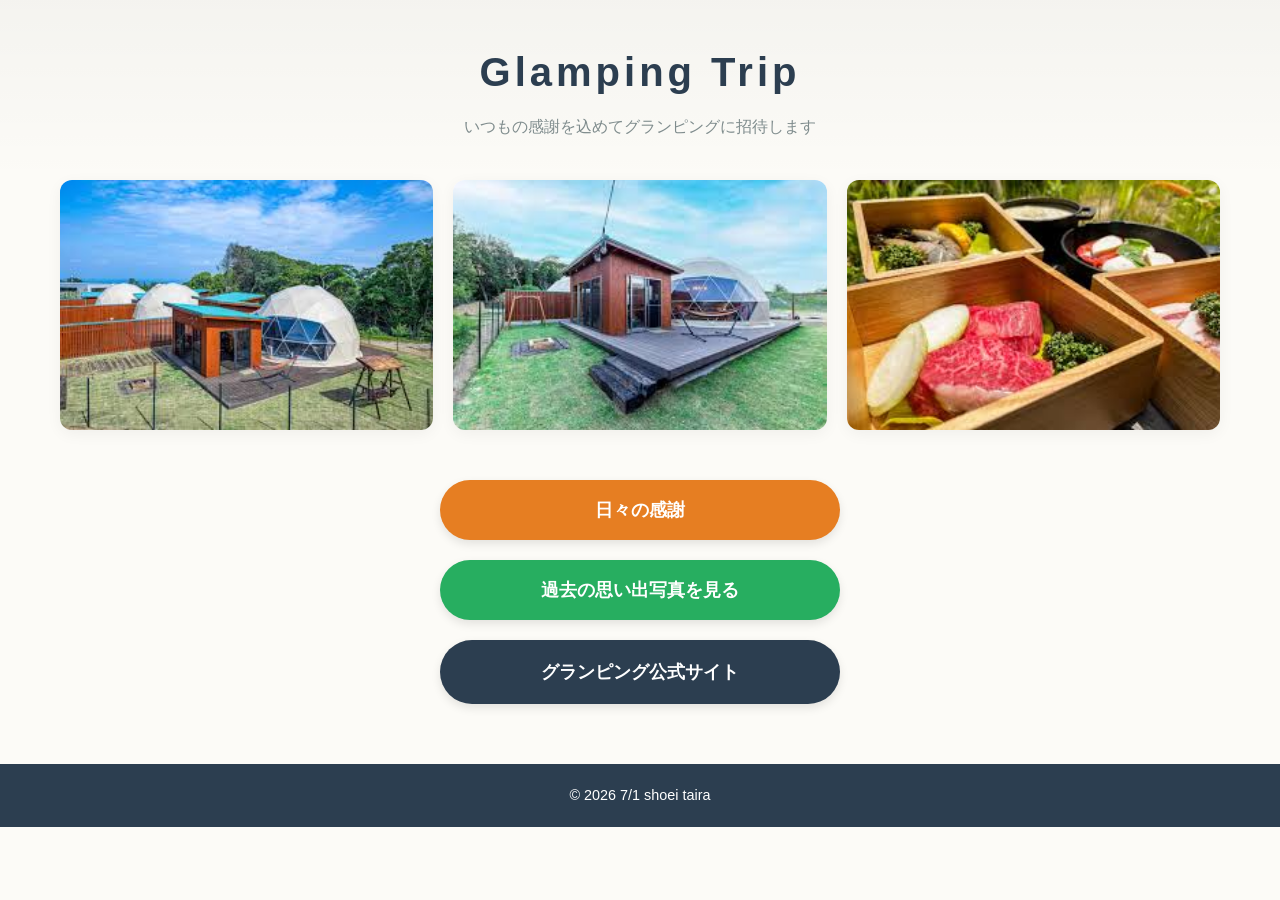
<file: index.html>
<!DOCTYPE html>
<html lang="ja">
<head>
    <meta charset="UTF-8">
    <meta name="viewport" content="width=device-width, initial-scale=1.0">
    <title>Glamping Memorial Site</title>
    <style>
        /* --- 全体のリセットと基本設定 --- */
        * {
            margin: 0;
            padding: 0;
            box-sizing: border-box;
        }
        body {
            font-family: 'Helvetica Neue', Arial, 'Hiragino Kaku Gothic ProN', 'Hiragino Sans', sans-serif;
            background-color: #fcfbf7; /* 温かみのあるオフホワイト */
            color: #4a4a4a;
            line-height: 1.6;
        }

        /* --- ヘッダー --- */
        header {
            text-align: center;
            padding: 40px 20px;
            background: linear-gradient(rgba(0,0,0,0.03), rgba(0,0,0,0));
        }
        header h1 {
            font-size: 2.5rem;
            color: #2c3e50;
            letter-spacing: 0.1em;
            margin-bottom: 10px;
        }
        header p {
            font-size: 1rem;
            color: #7f8c8d;
        }

        /* --- メインコンテンツ枠 --- */
        main {
            max-width: 1200px;
            margin: 0 auto;
            padding: 0 20px 60px 20px;
        }

        /* --- フォトギャラリー（写真3枚） --- */
        .gallery {
            display: grid;
            grid-template-columns: repeat(auto-fit, minmax(300px, 1fr));
            gap: 20px;
            margin-bottom: 50px;
        }
        .photo-card {
            background: #fff;
            border-radius: 12px;
            overflow: hidden;
            box-shadow: 0 4px 15px rgba(0,0,0,0.05);
            transition: transform 0.3s ease;
        }
        .photo-card:hover {
            transform: translateY(-5px);
        }
        .photo-card img {
            width: 100%;
            height: 250px;
            object-fit: cover; /* 画像の比率を保ったまま綺麗に収めます */
            display: block;
        }

        /* --- ボタンエリア --- */
        .nav-buttons {
            display: flex;
            flex-direction: column;
            align-items: center;
            gap: 20px;
            margin-top: 40px;
        }
        /* 共通のボタンデザイン */
        .btn {
            display: inline-block;
            width: 100%;
            max-width: 400px;
            padding: 18px 30px;
            font-size: 1.1rem;
            font-weight: bold;
            text-align: center;
            text-decoration: none;
            border: none;
            border-radius: 50px;
            cursor: pointer;
            transition: all 0.3s ease;
            box-shadow: 0 4px 10px rgba(0,0,0,0.1);
        }
        /* 各ボタンの色分け（グランピングに合うアースカラー） */
        .btn-thanks {
            background-color: #e67e22; /* 温かみのあるオレンジ */
            color: white;
        }
        .btn-thanks:hover {
            background-color: #d35400;
        }
        .btn-memory {
            background-color: #27ae60; /* 森をイメージしたグリーン */
            color: white;
        }
        .btn-memory:hover {
            background-color: #219653;
        }
        .btn-official {
            background-color: #2c3e50; /* シックなネイビー */
            color: white;
        }
        .btn-official:hover {
            background-color: #1a252f;
        }

        /* --- フッター --- */
        footer {
            text-align: center;
            padding: 20px;
            font-size: 0.9rem;
            color: #bdc3c7;
            background-color: #2c3e50;
            color: #fff;
        }
    </style>
</head>
<body>

    <header>
        <h1>Glamping Trip</h1>
        <p>いつもの感謝を込めてグランピングに招待します</p>
    </header>

    <main>
        <section class="gallery">
            <div class="photo-card">
                <img src="1.jpg" alt="グランピング写真 1">
            </div>
            <div class="photo-card">
                <img src="2.jpg" alt="グランピング写真 2">
            </div>
            <div class="photo-card">
                <img src="3.jpg" alt="グランピング写真 3">
            </div>
        </section>

        <section class="nav-buttons">
            <button class="btn btn-thanks" id="btnThank">日々の感謝</button>
            
            <button class="btn btn-memory" id="btnMemory">過去の思い出写真を見る</button>
            
            <a href="https://www.awaji-domeglamping.com/" target="_blank" class="btn btn-official" id="btnOfficial">グランピング公式サイト</a>
        </section>
    </main>

    <footer>
        <p>&copy; 2026 7/1 shoei taira</p>
    </footer>

    <script>
        // 各ボタンをクリックしたときの動きを制御します
        
        // 1. 感謝を伝えるページへの遷移
        document.getElementById('btnThank').addEventListener('click', function() {
            // 例: thanks.html に遷移する場合
            window.location.href = 'thank.html'; 
            // ※まだページがない場合はアラートを出すテスト用コードに変えることもできます：
            // alert('感謝のページへ移動します（実装待ち）');
        });

        // 2. 過去の写真ページへの遷移
        document.getElementById('btnMemory').addEventListener('click', function() {
            // 例: memory.html に遷移する場合
            window.location.href = 'memory.html';
        });

        // 3. 公式サイトへのボタン（念のためクリックログなどを残したい場合用）
        // ※HTML側の href="https://example.com" を実際のURLに書き換えるだけで動きます。
        document.getElementById('btnOfficial').addEventListener('click', function() {
            console.log('公式サイトへ移動しました');
        });
    </script>
</body>
</html>
</file>
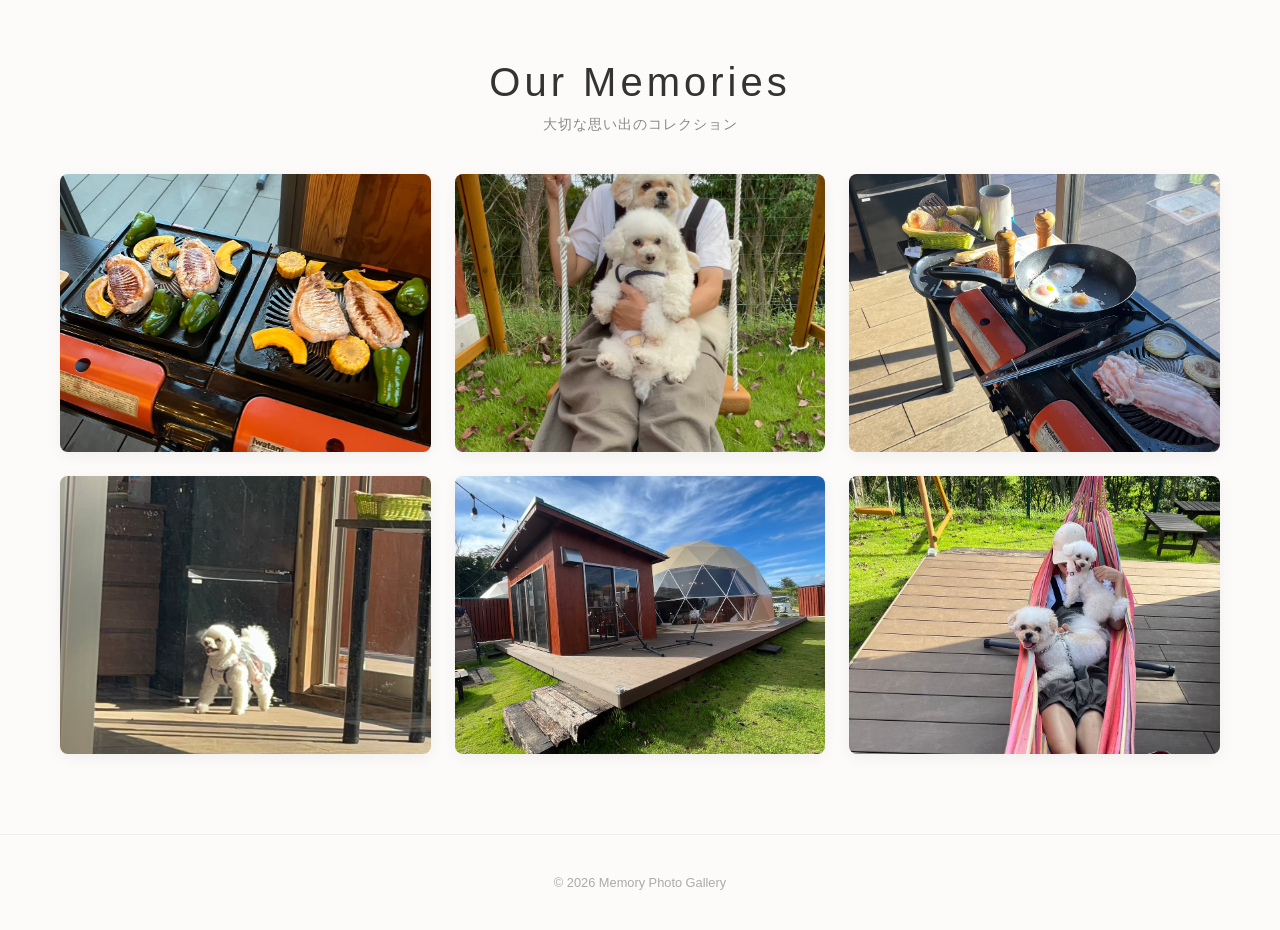
<file: memory.html>
<!DOCTYPE html>
<html lang="ja">
<head>
    <meta charset="UTF-8">
    <meta name="viewport" content="width=device-width, initial-scale=1.0">
    <title>My Memory Gallery</title>
    <link rel="stylesheet" href="style.css">
</head>
<body>

    <header class="gallery-header">
        <h1>Our Memories</h1>
        <p>大切な思い出のコレクション</p>
    </header>

    <main class="gallery-container">
        <div class="gallery-item"><img src="4.JPG" alt="思い出の写真4"></div>
        <div class="gallery-item"><img src="5.JPG" alt="思い出の写真5"></div>
        <!-- <div class="gallery-item"><img src="6.JPG" alt="思い出の写真6"></div> -->
        <div class="gallery-item"><img src="7.JPG" alt="思い出の写真7"></div>
        <div class="gallery-item"><img src="8.JPG" alt="思い出の写真8"></div>
        <div class="gallery-item"><img src="9.JPG" alt="思い出の写真9"></div>
        <div class="gallery-item"><img src="10.JPG" alt="思い出の写真10"></div>
    </main>

    <footer class="gallery-footer">
        <p>&copy; 2026 Memory Photo Gallery</p>
    </footer>

</body>
</html>
</file>
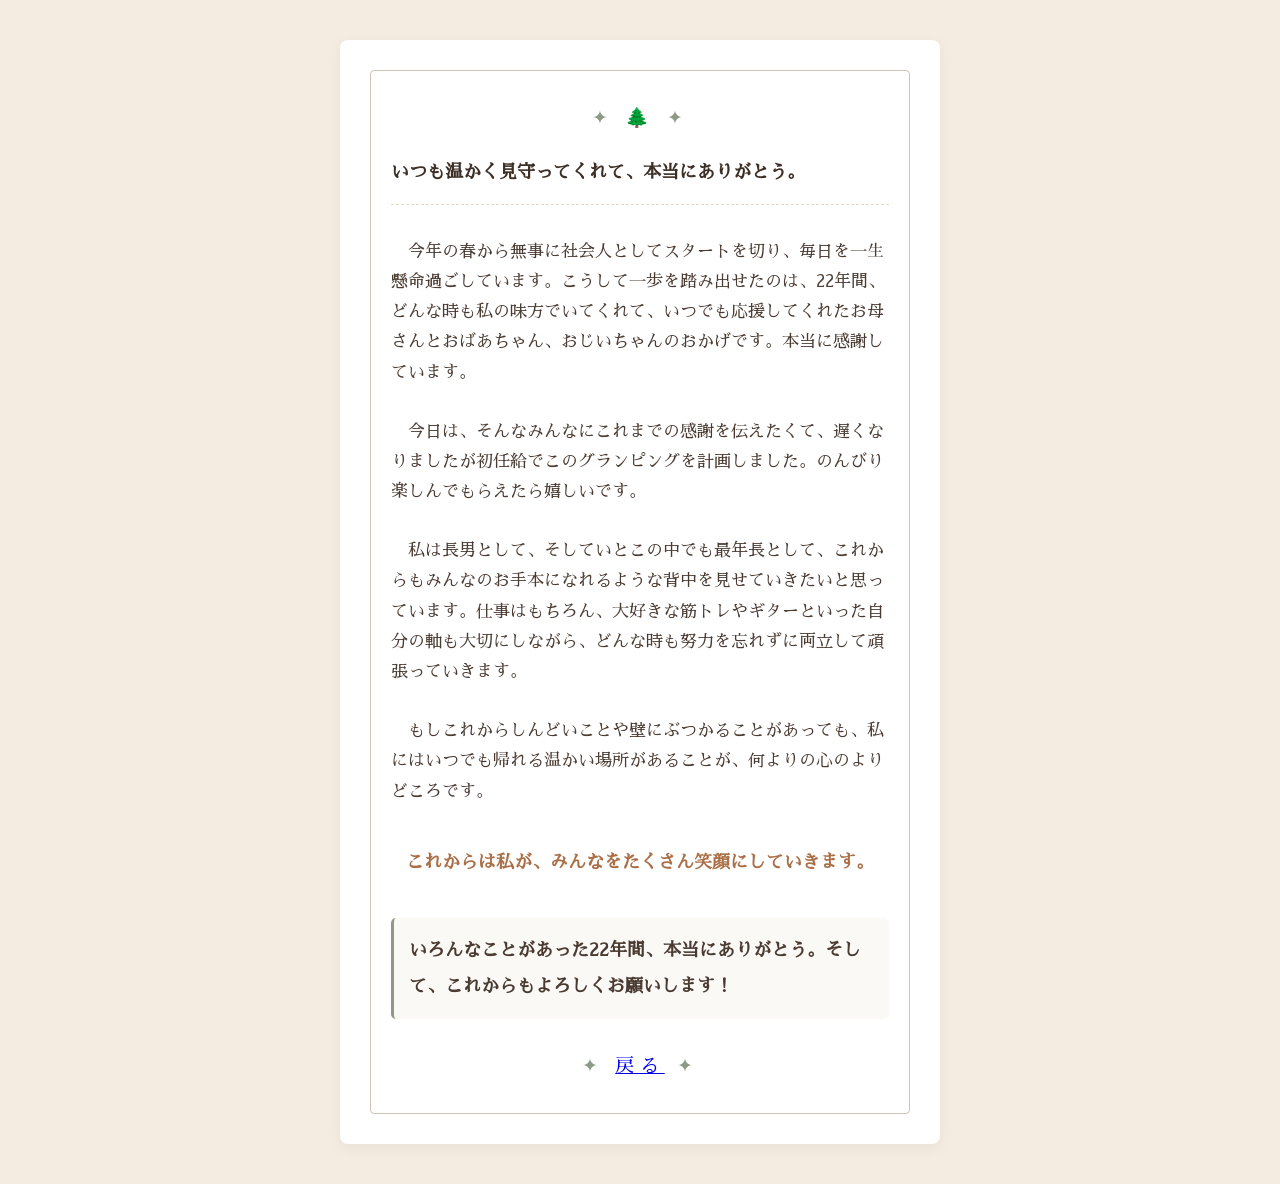
<file: thank.html>
<!DOCTYPE html>
<html lang="ja">
<head>
    <meta charset="UTF-8">
    <meta name="viewport" content="width=device-width, initial-scale=1.0">
    <title>いつもありがとう</title>
    <link rel="preconnect" href="https://fonts.googleapis.com">
    <link rel="preconnect" href="https://fonts.gstatic.com" crossorigin>
    <!-- 温かみのあるフォント（さわらび明朝）を読み込み -->
    <link href="https://fonts.googleapis.com/css2?family=Sawarabi+Mincho&display=swap" rel="stylesheet">
    <link rel="stylesheet" href="style.css">

<style>
/* 全体のリセットと背景設定 */
body {
    margin: 0;
    padding: 0;
    background-color: #f4ece1; /* グランピング・自然をイメージした温かみのあるベージュ */
    font-family: 'Sawarabi Mincho', "Yu Mincho", "MS PMincho", serif;
    color: #4a3b32; /* 目に優しい深みのあるブラウン */
    line-height: 1.8;
    display: flex;
    justify-content: center;
    align-items: center;
    min-height: 100vh;
}

/* 手紙を包むコンテナ */
.letter-container {
    background-color: #ffffff;
    max-width: 600px;
    width: 90%;
    margin: 40px auto;
    padding: 30px;
    box-shadow: 0 4px 15px rgba(0, 0, 0, 0.05);
    border-radius: 8px;
    box-sizing: border-box;
}

/* 内側の飾り枠 */
.letter-border {
    border: 1px solid #d1c2b1;
    padding: 30px 20px;
    border-radius: 4px;
    text-align: center;
}

/* 装飾アイコン */
.header-deco, .footer-deco {
    font-size: 1.2rem;
    color: #8c9a86; /* 森や自然をイメージしたアースグリーン */
    margin-bottom: 20px;
    letter-spacing: 0.3em;
}
.footer-deco {
    margin-top: 30px;
    margin-bottom: 0;
}

/* 手紙の本文エリア */
.letter-content {
    text-align: left; /* 基本は読みやすいように左寄せ */
    font-size: 1.05rem;
    word-break: break-all;
}

/* 段落ごとの余白 */
.letter-content p {
    margin-bottom: 1.8rem;
    text-indent: 1em; /* 行頭を1文字空ける */
}

/* 挨拶と結び、強調の調整 */
.letter-content p.greeting {
    text-indent: 0;
    font-size: 1.15rem;
    font-weight: bold;
    border-bottom: 1px dashed #e2dacb;
    padding-bottom: 15px;
    margin-bottom: 2rem;
    color: #3d2f26;
}

.letter-content p.strong-text {
    text-indent: 0;
    font-weight: bold;
    font-size: 1.1rem;
    color: #aa6f47; /* 決意を込めた温かみのあるテラコッタ色 */
    text-align: center;
    margin-top: 2.5rem;
    margin-bottom: 2.5rem;
}

.letter-content p.closing {
    text-indent: 0;
    font-weight: bold;
    font-size: 1.1rem;
    line-height: 2;
    background-color: #fbf9f6;
    padding: 15px;
    border-radius: 5px;
    border-left: 3px solid #8c9a86;
}

/* レスポンシブ対応（スマホで見やすく） */
@media (max-width: 480px) {
    .letter-container {
        padding: 15px;
        margin: 20px auto;
    }
    .letter-border {
        padding: 20px 15px;
    }
    .letter-content {
        font-size: 0.95rem;
    }
    .letter-content p.greeting {
        font-size: 1.05rem;
    }
}



</style>
</head>
<body>

    <div class="letter-container">
        <!-- 装飾用のアウトライン -->
        <div class="letter-border">
            
            <!-- ヘッダー（グランピングの雰囲気を少し意識したナチュラルな植物アイコン風装飾） -->
            <div class="header-deco">✦ 🌲 ✦</div>

            <main class="letter-content">
                <p class="greeting">いつも温かく見守ってくれて、本当にありがとう。</p>

                <p>今年の春から無事に社会人としてスタートを切り、毎日を一生懸命過ごしています。こうして一歩を踏み出せたのは、22年間、どんな時も私の味方でいてくれて、いつでも応援してくれたお母さんとおばあちゃん、おじいちゃんのおかげです。本当に感謝しています。</p>

                <p>今日は、そんなみんなにこれまでの感謝を伝えたくて、遅くなりましたが初任給でこのグランピングを計画しました。のんびり楽しんでもらえたら嬉しいです。</p>

                <p>私は長男として、そしていとこの中でも最年長として、これからもみんなのお手本になれるような背中を見せていきたいと思っています。仕事はもちろん、大好きな筋トレやギターといった自分の軸も大切にしながら、どんな時も努力を忘れずに両立して頑張っていきます。</p>

                <p>もしこれからしんどいことや壁にぶつかることがあっても、私にはいつでも帰れる温かい場所があることが、何よりの心のよりどころです。</p>

                <p class="strong-text">これからは私が、みんなをたくさん笑顔にしていきます。</p>

                <p class="closing">いろんなことがあった22年間、本当にありがとう。そして、これからもよろしくお願いします！</p>
            </main>

            <!-- フッター装飾 -->
            <div class="footer-deco">✦ <a href="index.html">戻る</a> ✦</div>

        </div>
    </div>


</body>
</html>
</file>
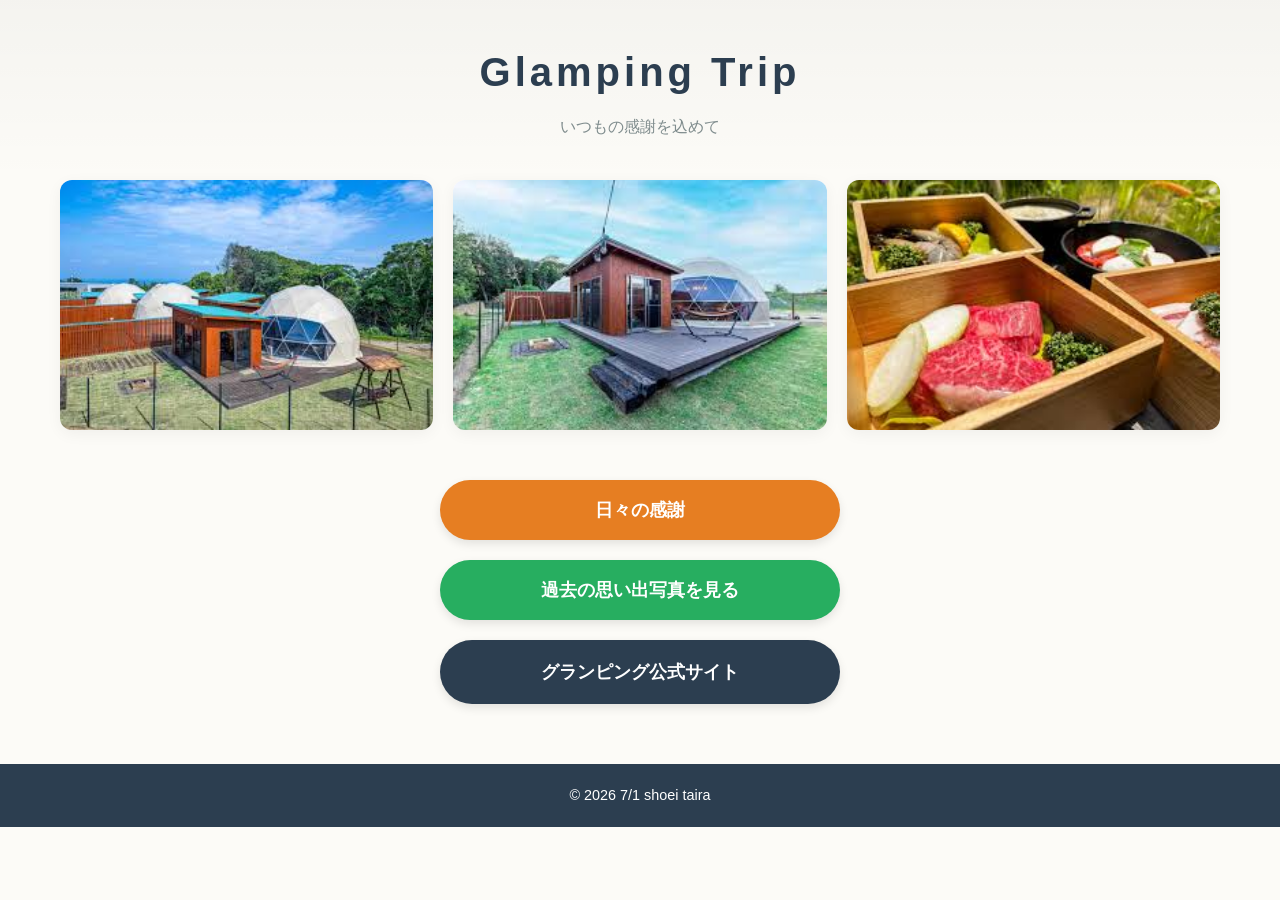
<file: top.html>
<!DOCTYPE html>
<html lang="ja">
<head>
    <meta charset="UTF-8">
    <meta name="viewport" content="width=device-width, initial-scale=1.0">
    <title>Glamping Memorial Site</title>
    <style>
        /* --- 全体のリセットと基本設定 --- */
        * {
            margin: 0;
            padding: 0;
            box-sizing: border-box;
        }
        body {
            font-family: 'Helvetica Neue', Arial, 'Hiragino Kaku Gothic ProN', 'Hiragino Sans', sans-serif;
            background-color: #fcfbf7; /* 温かみのあるオフホワイト */
            color: #4a4a4a;
            line-height: 1.6;
        }

        /* --- ヘッダー --- */
        header {
            text-align: center;
            padding: 40px 20px;
            background: linear-gradient(rgba(0,0,0,0.03), rgba(0,0,0,0));
        }
        header h1 {
            font-size: 2.5rem;
            color: #2c3e50;
            letter-spacing: 0.1em;
            margin-bottom: 10px;
        }
        header p {
            font-size: 1rem;
            color: #7f8c8d;
        }

        /* --- メインコンテンツ枠 --- */
        main {
            max-width: 1200px;
            margin: 0 auto;
            padding: 0 20px 60px 20px;
        }

        /* --- フォトギャラリー（写真3枚） --- */
        .gallery {
            display: grid;
            grid-template-columns: repeat(auto-fit, minmax(300px, 1fr));
            gap: 20px;
            margin-bottom: 50px;
        }
        .photo-card {
            background: #fff;
            border-radius: 12px;
            overflow: hidden;
            box-shadow: 0 4px 15px rgba(0,0,0,0.05);
            transition: transform 0.3s ease;
        }
        .photo-card:hover {
            transform: translateY(-5px);
        }
        .photo-card img {
            width: 100%;
            height: 250px;
            object-fit: cover; /* 画像の比率を保ったまま綺麗に収めます */
            display: block;
        }

        /* --- ボタンエリア --- */
        .nav-buttons {
            display: flex;
            flex-direction: column;
            align-items: center;
            gap: 20px;
            margin-top: 40px;
        }
        /* 共通のボタンデザイン */
        .btn {
            display: inline-block;
            width: 100%;
            max-width: 400px;
            padding: 18px 30px;
            font-size: 1.1rem;
            font-weight: bold;
            text-align: center;
            text-decoration: none;
            border: none;
            border-radius: 50px;
            cursor: pointer;
            transition: all 0.3s ease;
            box-shadow: 0 4px 10px rgba(0,0,0,0.1);
        }
        /* 各ボタンの色分け（グランピングに合うアースカラー） */
        .btn-thanks {
            background-color: #e67e22; /* 温かみのあるオレンジ */
            color: white;
        }
        .btn-thanks:hover {
            background-color: #d35400;
        }
        .btn-memory {
            background-color: #27ae60; /* 森をイメージしたグリーン */
            color: white;
        }
        .btn-memory:hover {
            background-color: #219653;
        }
        .btn-official {
            background-color: #2c3e50; /* シックなネイビー */
            color: white;
        }
        .btn-official:hover {
            background-color: #1a252f;
        }

        /* --- フッター --- */
        footer {
            text-align: center;
            padding: 20px;
            font-size: 0.9rem;
            color: #bdc3c7;
            background-color: #2c3e50;
            color: #fff;
        }
    </style>
</head>
<body>

    <header>
        <h1>Glamping Trip</h1>
        <p>いつもの感謝を込めて</p>
    </header>

    <main>
        <section class="gallery">
            <div class="photo-card">
                <img src="1.jpg" alt="グランピング写真 1">
            </div>
            <div class="photo-card">
                <img src="2.jpg" alt="グランピング写真 2">
            </div>
            <div class="photo-card">
                <img src="3.jpg" alt="グランピング写真 3">
            </div>
        </section>

        <section class="nav-buttons">
            <button class="btn btn-thanks" id="btnThank">日々の感謝</button>
            
            <button class="btn btn-memory" id="btnMemory">過去の思い出写真を見る</button>
            
            <a href="https://www.awaji-domeglamping.com/" target="_blank" class="btn btn-official" id="btnOfficial">グランピング公式サイト</a>
        </section>
    </main>

    <footer>
        <p>&copy; 2026 7/1 shoei taira</p>
    </footer>

    <script>
        // 各ボタンをクリックしたときの動きを制御します
        
        // 1. 感謝を伝えるページへの遷移
        document.getElementById('btnThank').addEventListener('click', function() {
            // 例: thanks.html に遷移する場合
            window.location.href = 'thank.html'; 
            // ※まだページがない場合はアラートを出すテスト用コードに変えることもできます：
            // alert('感謝のページへ移動します（実装待ち）');
        });

        // 2. 過去の写真ページへの遷移
        document.getElementById('btnMemory').addEventListener('click', function() {
            // 例: memory.html に遷移する場合
            window.location.href = 'memory.html';
        });

        // 3. 公式サイトへのボタン（念のためクリックログなどを残したい場合用）
        // ※HTML側の href="https://example.com" を実際のURLに書き換えるだけで動きます。
        document.getElementById('btnOfficial').addEventListener('click', function() {
            console.log('公式サイトへ移動しました');
        });
    </script>
</body>
</html>
</file>
<file: style.css>
/* 全体のリセットと背景設定 */
* {
    margin: 0;
    padding: 0;
    box-sizing: border-box;
}

body {
    background-color: #fcfbf9; /* ぬくもりのある生成り色（白すぎないのがお洒落） */
    font-family: 'Helvetica Neue', Arial, 'Hiragino Kaku Gothic ProN', sans-serif;
    color: #333;
}

/* ヘッダーのデザイン */
.gallery-header {
    text-align: center;
    padding: 60px 20px 40px;
}

.gallery-header h1 {
    font-size: 2.5rem;
    font-weight: 300;
    letter-spacing: 4px; /* 文字の間隔を広げて洗練された印象に */
    margin-bottom: 10px;
}

.gallery-header p {
    font-size: 0.9rem;
    color: #888;
    letter-spacing: 1px;
}

/* ギャラリーのグリッド配置（ここがポイント！） */
.gallery-container {
    max-width: 1200px;
    margin: 0 auto;
    padding: 0 20px 80px;
    
    /* Grid Layoutを使って写真を並べる */
    display: grid;
    grid-template-columns: repeat(auto-fill, minmax(280px, 1fr));
    gap: 24px; /* 写真と写真のすき間 */
}

/* 写真を包む枠の設定 */
.gallery-item {
    overflow: hidden; /* はみ出た写真を隠す（ホバー時の拡大用） */
    border-radius: 8px; /* 角をほんのり丸くして柔らかい印象に */
    box-shadow: 0 4px 15px rgba(0, 0, 0, 0.05); /* 軽い影をつけて立体感を出す */
    background-color: #eee;
    aspect-ratio: 4 / 3; /* 写真の比率を4:3に統一（お好みで 1/1 の正方形にしても可愛い） */
}

/* 写真自体の設定 */
.gallery-item img {
    width: 100%;
    height: 100%;
    object-fit: cover; /* 縦横比を崩さずに枠いっぱいに表示 */
    transition: transform 0.6s cubic-bezier(0.25, 1, 0.5, 1); /* なめらかな動き */
    vertical-align: bottom;
}

/* マウスを乗せた時のエフェクト */
.gallery-item:hover img {
    transform: scale(1.08); /* じんわり拡大 */
    cursor: pointer;
}

/* フッター */
.gallery-footer {
    text-align: center;
    padding: 40px 20px;
    font-size: 0.8rem;
    color: #aaa;
    border-top: 1px solid #eee;
}
</file>
